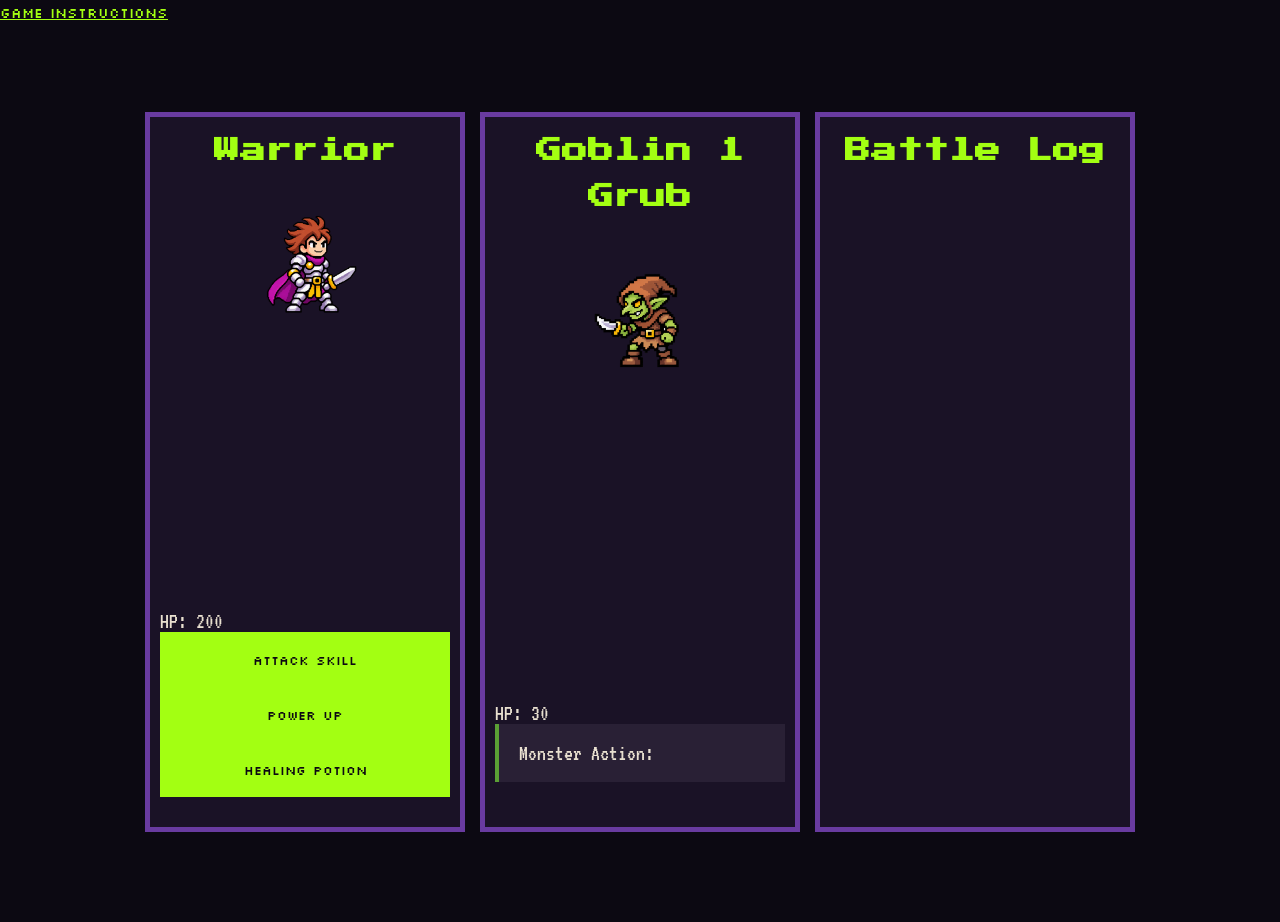
<file: index.html>
<!DOCTYPE html>
<html lang="en">
<head>
    <meta charset="UTF-8">
    <meta name="viewport" content="width=device-width, initial-scale=1.0">
    <title>Goblin's Crypt</title>
    <link rel="stylesheet" href="./css/gamestyle.css">
    <link rel="icon" type="image/png" href="./assets/favicon.png">
    <script src="./js/app.js" defer></script>
</head>
<body>
    <a href="./html/gameInstructions.html">Game Instructions</a>

    <main class="container">
        <div id="charcterAction" class="display">
            <h3 id="charName">Character Name</h3>

            <div id="playerCharacter">
                <div id="playerSprite" class="characterSprite"></div>
            </div>
            
            <div class="bottomSection">
                <p>HP: <span id="charHP"></span></p>
                
                <div class="btnContainer">
                    <button id="charAttackSkill">
                        Attack Skill
                    </button>
                    
                    <button id="charPowerUp">
                        Power Up
                    </button>
                    
                    <button id="charPotion">
                        Healing Potion
                    </button>
                </div>
            </div>
        </div>
        
        <div id="monsterAction" class="display">
            <h3 id="monsterName"></h3>

            <div id="monsterCharacter">
                <div id="monsterSprite" class="characterSprite"></div>
            </div>

            <div class="bottomSection">
                <p>HP: <span id="monsterHP"></span></p>
                
                <div class="monsterActionBox">
                    <label>Monster Action:</label> 
                    <label id="monsterActionDisplay"></label>
                </div>
            </div>
        </div>

        <div id="battleLog" class="display">
            <h3>Battle Log</h3>

            <div id="battleLogMessages"></div>
        </div>
    </main>
</body>
</html>
</file>
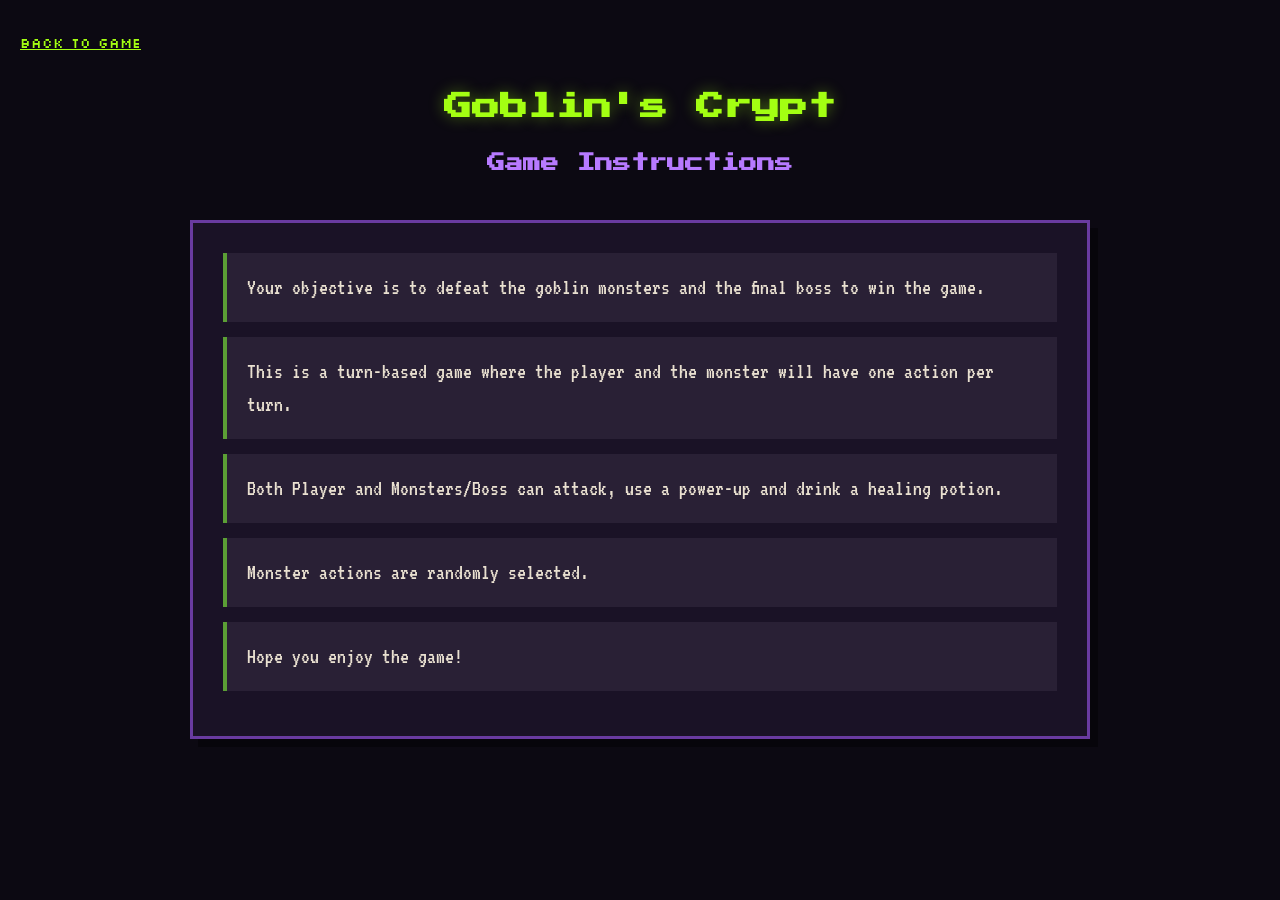
<file: html/gameInstructions.html>
<!DOCTYPE html>
<html lang="en">
<head>
    <meta charset="UTF-8">
    <meta name="viewport" content="width=device-width, initial-scale=1.0">
    <title>Goblin's Crypt - Game Instructions</title>
    <link rel="stylesheet" href="../css/style.css">
    <link rel="icon" type="image/png" href="../assets/favicon.png">
</head>
<body>
    <a href="../index.html">Back to Game</a>

    <h1>Goblin's Crypt</h1>
    <h2>Game Instructions</h2>

    <div id="GameInstructions">
        <ul id="InstructionsList">
            <li>Your objective is to defeat the goblin monsters and the final boss to win the game.</li>

            <li>This is a turn-based game where the player and the monster will have one action per turn.</li>

            <li>Both Player and Monsters/Boss can attack, use a power-up and drink a healing potion.</li>

            <li>Monster actions are randomly selected.</li>

            <li>Hope you enjoy the game!</li>
        </ul>
    </div>
</body>
</html>
</file>
<file: css/gamestyle.css>
@import url('https://fonts.googleapis.com/css2?family=Press+Start+2P&family=Silkscreen:wght@400;700&family=VT323&display=swap');

:root {
  /* Background */
  --bg-main: #0C0912;
  --bg-section: #1A1226;
  --bg-card: #292035;

  /* Purple */
  --purple: #693BA0;
  --purple-light: #B77AFF;

  /* Green */
  --toxic: #A3FF12;
  --goblin: #5B9F35;

  /* Text */
  --text: #E9E0D0;
  --muted: #9B91A8;

  /* Fonts */
  --font-heading: 'Press Start 2P', monospace;
  --font-body: 'VT323', monospace;
  --font-ui: 'Silkscreen', monospace;

  /* Effects */
  --glow-green: 0 0 15px #A3FF1266;
  --glow-purple: 0 0 15px #B77AFF55;

  --border: 3px solid var(--purple);
}

/* GLOBAL */

* {
  box-sizing: border-box;
  margin: 0;
}

body {
  margin: 0;
  background: var(--bg-main);
  color: var(--text);
  font-family: var(--font-body);
  font-size: 22px;
}

h1, h2, h3 {
  font-family: var(--font-heading);
  line-height: 1.8;
  color: var(--toxic);
  text-align: center;
}

button {
  background: var(--toxic);
  color: var(--bg-main);
  border: 3px solid var(--toxic);
  padding: 16px 24px;
  font-family: var(--font-ui);
  cursor: pointer;
  transition: 0.2s;
}

button:hover {
  background: var(--purple-light);
  border-color: var(--purple-light);
  box-shadow: var(--glow-purple);
}

.btnContainer {
    display: flex;
    flex-direction: column;
}

.container {
    display: flex;
    gap: 15px;
    justify-content: center;
    align-items: center;
    min-height: 100vh;
}
.display {
    display: flex;
    flex-direction: column;
    gap: 10px;
    background: var(--bg-section);
    border: 5px solid var(--purple);
    padding: 10px;
    min-width: 25vw;
    max-width: 25vw;
    min-height: 80vh;
    max-height: 80vh;
}

.bottomSection {
    margin-top: auto;
    margin-bottom: 20px;
}

.monsterActionBox {
    background: var(--bg-card);
    border-left: 4px solid var(--goblin);
    padding: 18px 20px;
    margin-bottom: 15px;
    transition: 0.2s ease;
}

.monsterActionBox:hover {
    border-left-color: var(--toxic);
    background: #342743;
    transform: translateX(5px);
    box-shadow: var(--glow-green);
}

#battleLog {
    overflow: hidden;
}

#battleLogMessages {
    height: 65vh;
    overflow-y: auto;
    overflow-x: hidden;
    scrollbar-width: none;
}

#battleLogMessages p {
    background: var(--bg-card);
    border-left: 4px solid var(--goblin);
    padding: 18px 20px;
    margin-bottom: 15px;
    transition: 0.2s ease;
}

#battleLogMessages p:hover {
    border-left-color: var(--toxic);
    background: #342743;
    transform: translateX(5px);
    box-shadow: var(--glow-green);
}

#battleLogMessages::-webkit-scrollbar {
    display: none;
}

/* Game instructions link */
a {
    color: var(--toxic);
    font-family: var(--font-ui);
    font-size: 14px;
}

a:hover {
    color: var(--purple-light);
}

/* Player Character Div */
#playerCharacter {
    width: 100%;
    min-height: 10rem;
    max-height: 10rem;
    display: flex;
    justify-content: center;
    align-items: center;
}

/* Player Sprite */
#playerSprite {
    width: 8rem;
    height: 8rem;
    background-image: url('../assets/Warrior-Sprite/warrior-idle.png');
    background-repeat: no-repeat;
    background-size: 16rem auto;
    background-position: 0 0;
    animation-name: idle;
    animation-duration: 0.6s;
    animation-timing-function: steps(2);
    animation-iteration-count: infinite;
}

@keyframes idle {
  from {
    background-position: 0 0;
  }

  to {
    background-position: -16rem 0;
  }
}

/* Monster Character Div */
#monsterCharacter {
    width: 100%;
    min-height: 10rem;
    max-height: 10rem;
    display: flex;
    justify-content: center;
    align-items: center;
}

/* Monster or Boss Sprite */
#monsterSprite {
    width: 8rem;
    height: 8rem;
    background-image: url('../assets/Goblin-Sprite/goblin-idle.png');
    background-repeat: no-repeat;
    background-size: 16rem auto;
    background-position: 0 0;
    animation-name: idle;
    animation-duration: 0.6s;
    animation-timing-function: steps(2);
    animation-iteration-count: infinite;
}

@media (max-width: 768px) {
  .container {
    flex-direction: column;
}
.display {
      min-width: 90vw;
      max-height: none;
  }
}
</file>
<file: css/style.css>
@import url('https://fonts.googleapis.com/css2?family=Press+Start+2P&family=Silkscreen:wght@400;700&family=VT323&display=swap');

:root {
  /* Background */
  --bg-main: #0C0912;
  --bg-section: #1A1226;
  --bg-card: #292035;

  /* Purple */
  --purple: #693BA0;
  --purple-light: #B77AFF;

  /* Green */
  --toxic: #A3FF12;
  --goblin: #5B9F35;

  /* Text */
  --text: #E9E0D0;
  --muted: #9B91A8;

  /* Fonts */
  --font-heading: 'Press Start 2P', monospace;
  --font-body: 'VT323', monospace;
  --font-ui: 'Silkscreen', monospace;

  /* Effects */
  --glow-green: 0 0 15px #A3FF1266;
  --glow-purple: 0 0 15px #B77AFF55;

  --border: 3px solid var(--purple);
}

/* GLOBAL */

* {
  box-sizing: border-box;
}

body {
    margin: 0;
    min-height: 100vh;
    padding: 30px 20px;

    background: var(--bg-main);
    color: var(--text);

    font-family: var(--font-body);
    font-size: 22px;
}

h1, h2 {
    font-family: var(--font-heading);
    text-align: center;
    line-height: 1.8;
}

h1 {
    color: var(--toxic);
    font-size: 28px;
    margin: 30px 0 15px;
    text-shadow: var(--glow-green);
}

h2 {
    color: var(--purple-light);
    font-size: 18px;
    margin-bottom: 40px;
}

#GameInstructions {
    max-width: 900px;
    margin: 0 auto;
    padding: 30px;

    background: var(--bg-section);
    border: var(--border);

    box-shadow: 8px 8px 0 #07050B;
}

/* Instructions list */

#InstructionsList {
    list-style: none;
    margin: 0;
    padding: 0;
}

#InstructionsList li {
    background: var(--bg-card);
    border-left: 4px solid var(--goblin);

    padding: 18px 20px;
    margin-bottom: 15px;

    line-height: 1.5;
    transition: 0.2s ease;
}

#InstructionsList li:hover {
    border-left-color: var(--toxic);
    background: #342743;

    transform: translateX(5px);
    box-shadow: var(--glow-green);
}

/* Back to game link */

a {
    display: inline-block;

    color: var(--toxic);
    font-family: var(--font-ui);
    font-size: 14px;

    text-decoration: underline;
    transition: 0.2s ease;
}

a:hover {
    color: var(--purple-light);
    text-shadow: var(--glow-purple);
}
</file>
